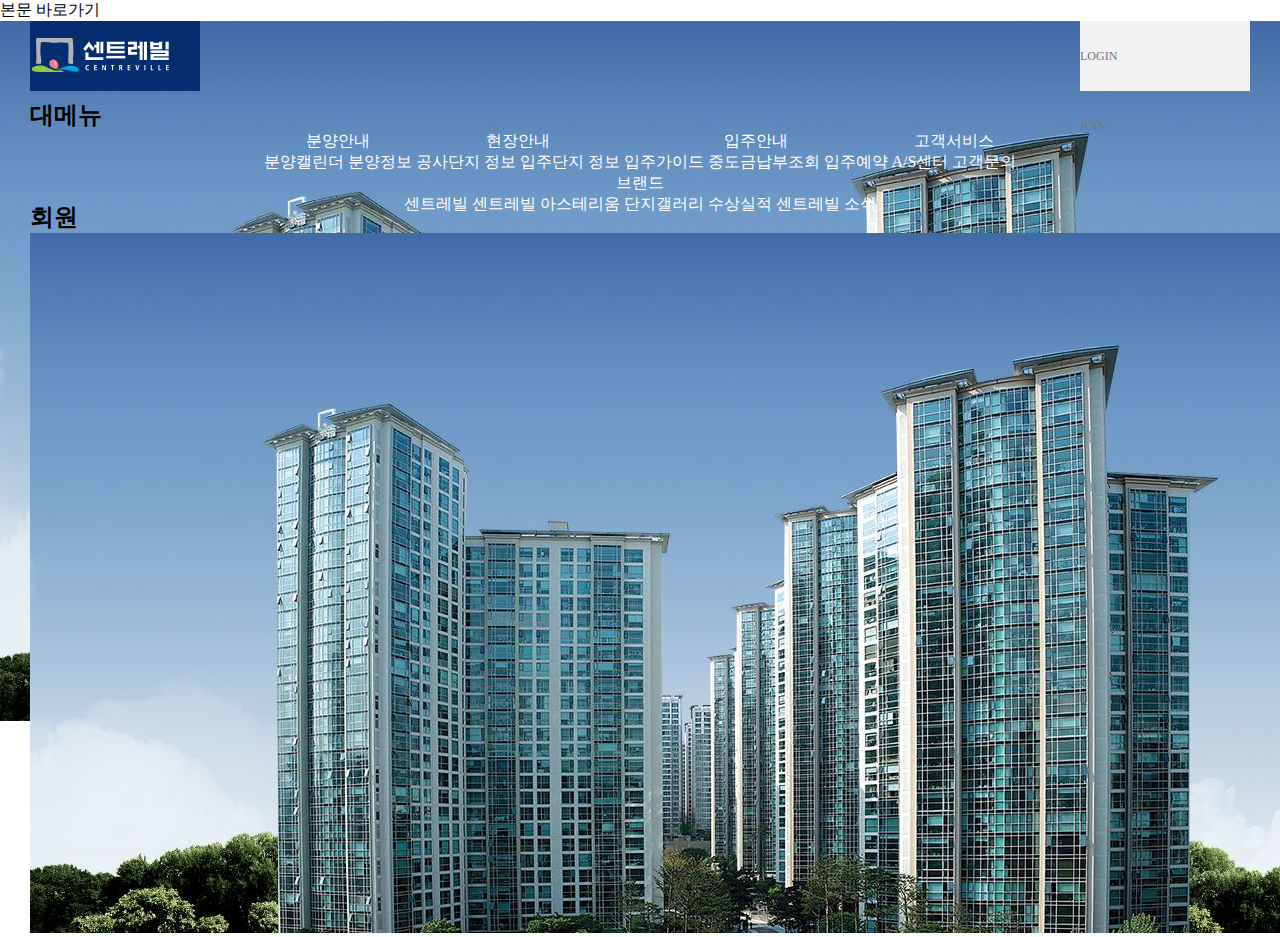
<file: index.html>
<!DOCTYPE html>
<html lang="ko">
  <head>
    <meta charset="UTF-8" />
    <meta name="viewport" content="width=device-width, initial-scale=1.0" />
    <title>동부센트레빌 클론</title>
    <link rel="stylesheet" href="style.css" />
  </head>
  <body>
    <a class="skip" href="#contents">본문 바로가기</a>
    <header>
      <h1>
        <a href="#"
          ><img class="logo" src="images/top_logo.png" alt="센트레빌"
        /></a>
      </h1>
      <h2 class="hide">대메뉴</h2>
      <div class="lnb">
        <nav>
          <ul>
            <li>
              <a href="#">분양안내</a>
              <ul>
                <li><a href="#">분양캘린더</a></li>
                <li><a href="#">분양정보</a></li>
              </ul>
            </li>
            <li>
              <a href="#">현장안내</a>
              <ul>
                <li><a href="#">공사단지 정보</a></li>
                <li><a href="#">입주단지 정보</a></li>
              </ul>
            </li>
            <li>
              <a href="#">입주안내</a>
              <ul>
                <li><a href="#">입주가이드</a></li>
                <li><a href="#">중도금납부조회</a></li>
                <li><a href="#">입주예약</a></li>
              </ul>
            </li>
            <li>
              <a href="#">고객서비스</a>
              <ul>
                <li><a href="#">A/S센터</a></li>
                <li><a href="#">고객문의</a></li>
              </ul>
            </li>
            <li>
              <a href="#">브랜드</a>
              <ul>
                <li><a href="#">센트레빌</a></li>
                <li><a href="#">센트레빌 아스테리움</a></li>
                <li><a href="#">단지갤러리</a></li>
                <li><a href="#">수상실적</a></li>
                <li><a href="#">센트레빌 소식</a></li>
              </ul>
            </li>
          </ul>
        </nav>
        <div></div>
      </div>

      <h2 class="hide">회원</h2>
      <ul class="login">
        <li><a href="#">LOGIN</a></li>
        <li><a href="#">JOIN</a></li>
      </ul>
      <div class="visual"><img src="images/visualimg_1_1920.jpg" alt="" /></div>
    </header>
    <main>
      <section class="info"></section>
    </main>
  </body>
</html>
</file>
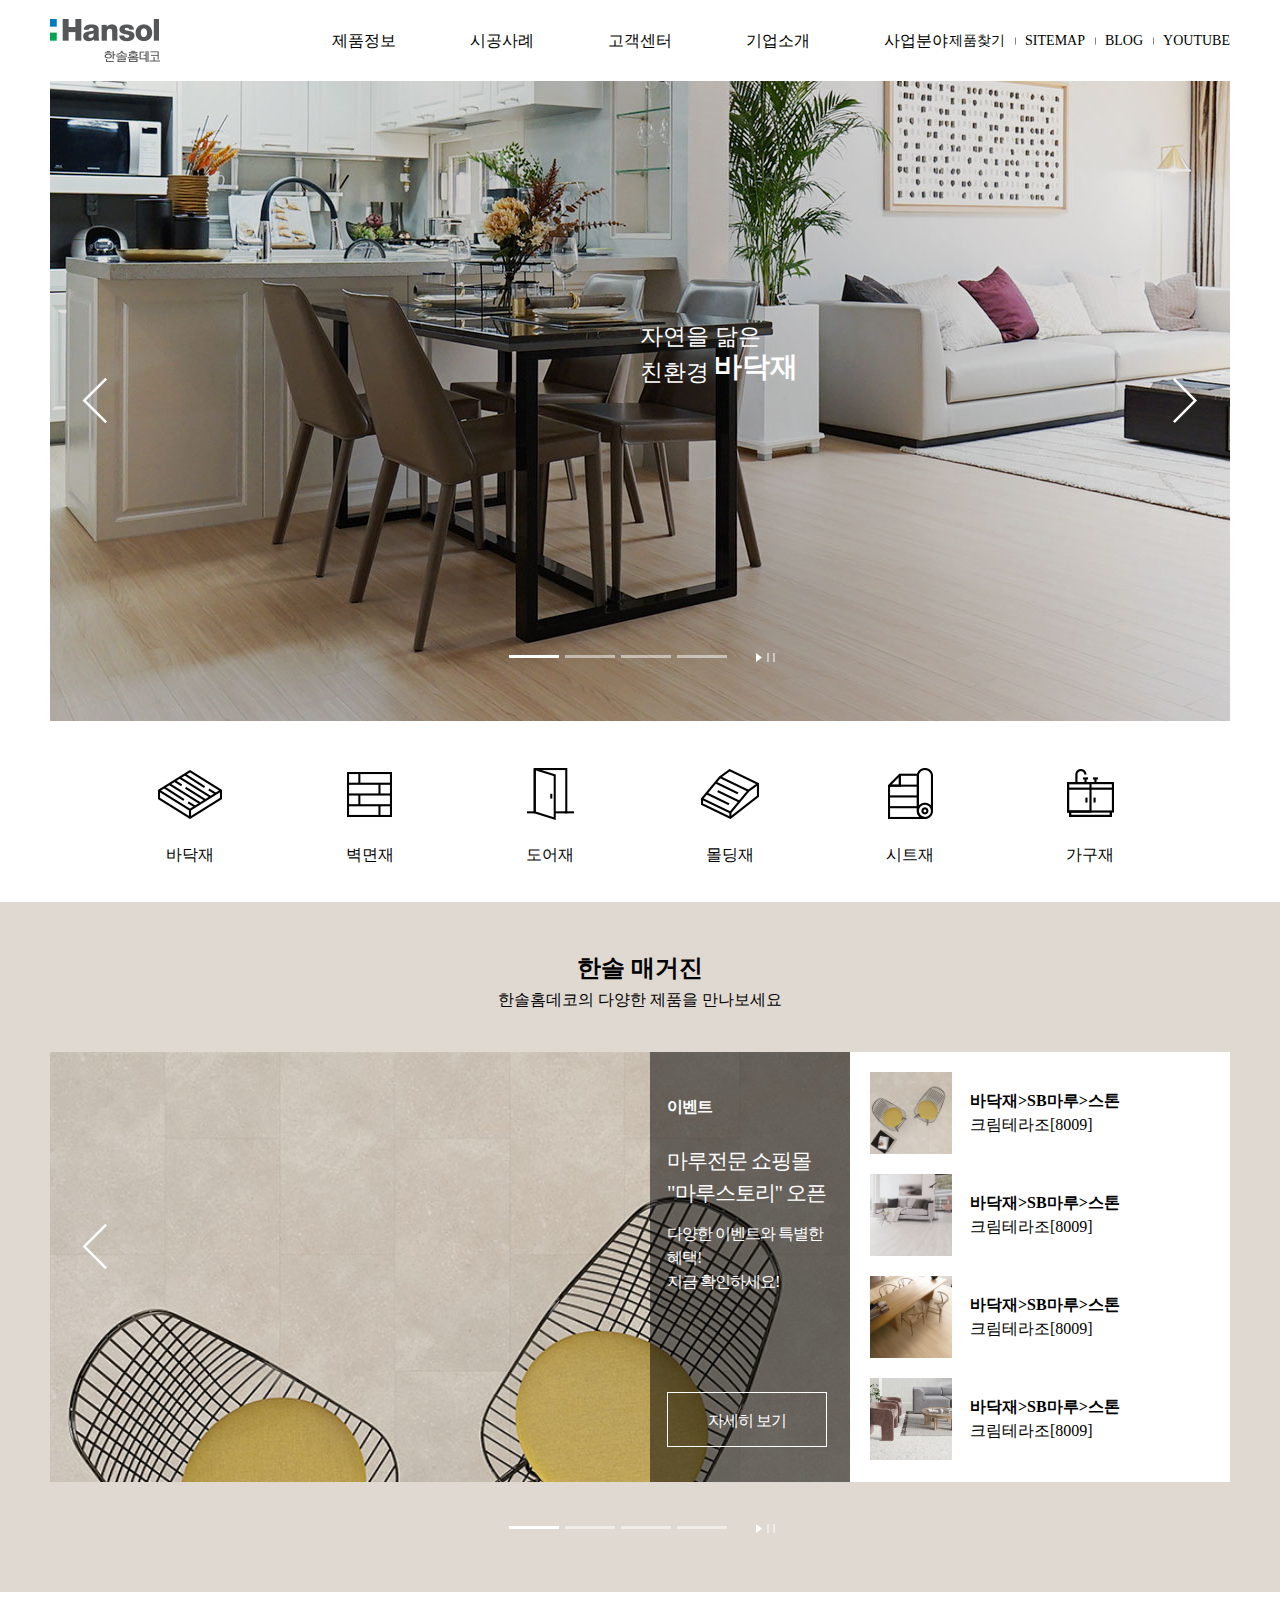
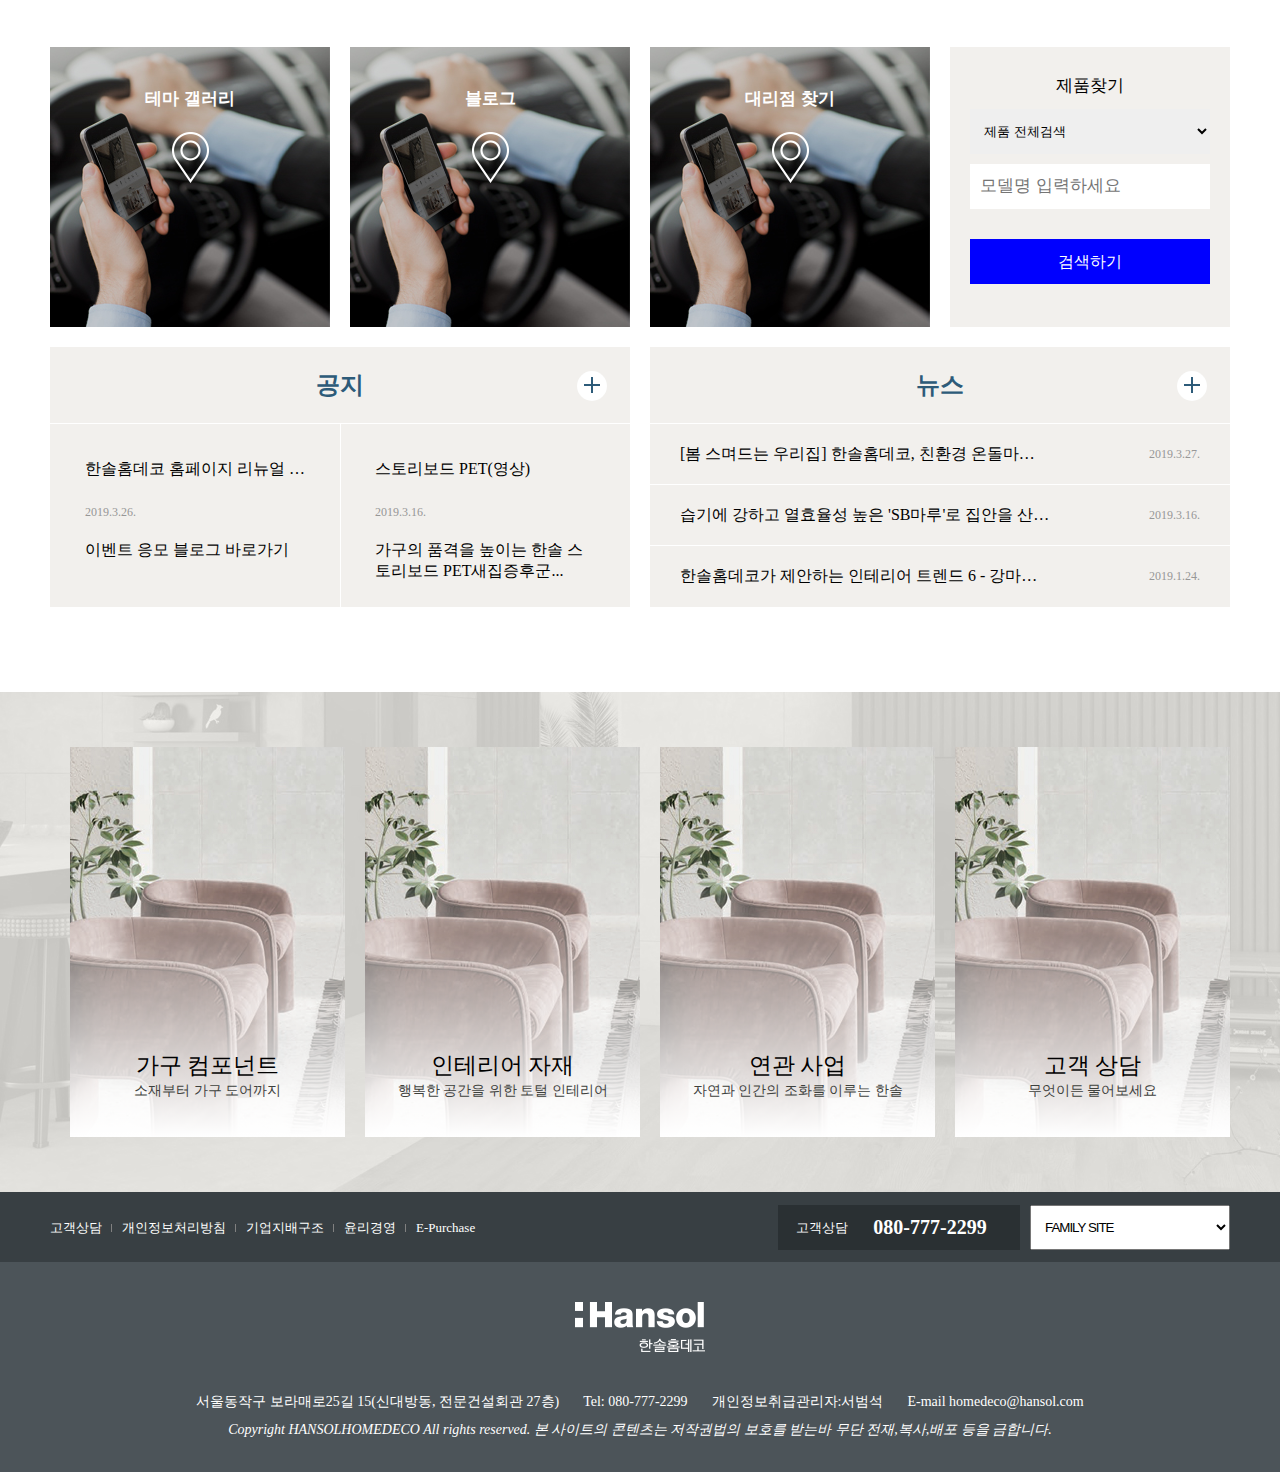
<file: hansol/index.html>
<!DOCTYPE html>
<html lang="ko">
  <head>
    <meta charset="UTF-8" />
    <meta name="viewport" content="width=device-width, initial-scale=1.0" />
    <title>한솔 홈데코 clone</title>
    <link rel="stylesheet" href="style.css" />
  </head>
  <body>
    <a href="#contents" class="skip">본문바로가기</a>
    <!-- header -->
    <header>
      <h1 class="logo"><a class="sp_com" href="#a">한솔홈데코</a></h1>
      <h2 class="hide">대메뉴</h2>
      <nav class="lnb">
        <ul>
          <li><a href="#a"><span>제품정보</span></a></li>
          <li><a href="#a"><span>시공사례</span></a></li>
          <li><a href="#a"><span>고객센터</span></a></li>
          <li><a href="#a"><span>기업소개</span></a></li>
          <li><a href="#a"><span>사업분야</span></a></li>
        </li>
      </nav>
      <h2 class="hide">관련사이트</h2>
      <nav class="spot">
        <ul>
          <li><a href="#a">제품찾기</a></li>
          <li><a href="#a">SITEMAP</a></li>
          <li><a href="#a">BLOG</a></li>
          <li><a href="#a">YOUTUBE</a></li>
        </ul>
      </nav>
    </header>
    <!-- visual -->
    <section class="visual slider">
      <h2 class="hide">광고영역</h2>
      <a href="#a" class="prev">이전</a>
      <a href="#a" class="next">다음</a>
      <div class="control">
        <div>
          <div>
            <a class="play on" href="#a">재생</a>
            <a class="pause" href="#a">일시정지</a>
          </div>
          <ul>
            <li class="on"><a href="#a">xxx신상</a></li>
            <li><a href="#a">설명텍스트1</a></li>
            <li><a href="#a">설명텍스트2</a></li>
            <li><a href="#a">설명텍스트3</a></li>
          </ul>
        </div>
      </div>
      <div class="con">
       <div class="slide">
        <div class="text">자연을 닮은<br>친환경<span>바닥재</span></div>
       </div>
      </div>
    </section>
    <!-- product -->
    <section class="product">
      <h2 class="hide">제품정보</h2>
        <ul>
          <li><a href="#a">바닥재</a></li>
          <li><a href="#a">벽면재</a></li>
          <li><a href="#a">도어재</a></li>
          <li><a href="#a">몰딩재</a></li>
          <li><a href="#a">시트재</a></li>
          <li><a href="#a">가구재</a></li>
        </ul>
    </section>
    <!-- magazine -->
    <section class="magazine slider">
      <h2 class="magazine_text">한솔 매거진<br><span>
      한솔홈데코의 다양한 제품을 만나보세요</span></h2>
      <a href="#a" class="prev">이전</a>
      <a href="#a" class="next">다음</a>
      <div class="control">
        <div>
          <div>
            <a class="play on" href="#a">재생</a>
            <a class="pause" href="#a">일시정지</a>
          </div>
          <ul>
            <li class="on"><a href="#a">xxx신상</a></li>
            <li><a href="#a">설명텍스트1</a></li>
            <li><a href="#a">설명텍스트2</a></li>
            <li><a href="#a">설명텍스트3</a></li>
          </ul>
        </div>
      </div>

      <div class="slide_box">
        <div>
          <div class="left">
            <a href="#a">
              <img src="images/thumb1.png" alt="">
              <div class="text">
                <h2>이벤트</h2>
                <p>마루전문 쇼핑몰 "마루스토리" 오픈</p>
                <p>다양한 이벤트와 특별한 혜택!<br>지금 확인하세요!</p>
                <p>자세히 보기</p>  
              </div>
            </a>
           </div>
          <ul class="right">
            <li>
              <a href="#a">
                <img src="images/thumb1.png" alt="">
                <div class="img_text">
                  <p>바닥재&gt;SB마루&gt;스톤
                  <span>크림테라조[8009]</span></p>
                </div>
              </a>
            </li>
            <li>
              <a href="#a">
                <img src="images/thumb2.png" alt="">
                <div class="img_text">
                  <p>바닥재&gt;SB마루&gt;스톤
                  <span>크림테라조[8009]</span></p>
                </div>
              </a>
            </li>
            <li>
              <a href="#a">
                <img src="images/thumb3.png" alt="">
                <div class="img_text">
                  <p>바닥재&gt;SB마루&gt;스톤
                  <span>크림테라조[8009]</span></p>
                </div>
              </a>
            </li>
            <li>
              <a href="#a">
                <img src="images/thumb4.png" alt="">
                <div class="img_text">
                  <p>바닥재&gt;SB마루&gt;스톤
                  <span>크림테라조[8009]</span></p>
                </div>
              </a>
            </li>
          </ul>
        </div>
      </div>
    </section>
    <!-- notice-->
    <section class="notice">
      <div>
        <div class="top">
          <ul>
            <li><a href="#a">테마 갤러리<span>갤러리를 둘러보세요</span></a></li>
            <li><a href="#a">블로그<span>최신 정보를 알아보세요</span></a></li>
            <li><a href="#a">대리점 찾기<span>가까운 대리점을 찾아보세요</span></a></li>
          </ul>
          <div>
            <p>제품찾기</p>
            <div>
              <select name="검색조건 선택" title="name이랑 뭐가 다르지">
              <option value="">제품 전체검색</option>
              </select>
            </div>
            <div>
              <input type="search" title="모델명 입력"
               placeholder="모델명 입력하세요">
            </div>
            <div><a href="#a">검색하기</a></div>
          </div>
        </div>
        <article>
          <div class="news_left">
            <h2>공지</h2>
            <ul>
              <li><a href="#"><span>한솔홈데코 홈페이지 리뉴얼 오픈 기념 공지사항</span><p>2019.3.26.</p><div>이벤트 응모 블로그 바로가기</div></a></li>
              <li><a href="#">스토리보드 PET(영상) <p>2019.3.16.</p><div>가구의 품격을 높이는 한솔 스토리보드 PET새집증후군...</div></a></li>
            </ul>
            <a href="#">더보기</a>
          </div>
          <div class="news_right">
            <h2>뉴스</h2>
            <ul>
              <li><a href="#"><span>[봄 스며드는 우리집] 한솔홈데코, 친환경 온돌마루 벽지 도어 '집안이 산뜻'</span><p>2019.3.27.</p></a></li>
              <li><a href="#"><span>습기에 강하고 열효율성 높은  'SB마루'로 집안을 산뜻하게!</span> <p>2019.3.16.</p></a></li>
              <li><a href="#"><span>한솔홈데코가 제안하는 인테리어 트렌드 6 - 강마루, 월, 중문 활용한 '소프트 빈티지'</span><p>2019.1.24.</p></a></li>
            </ul>
           <a href="#">더보기</a>
          </div>
        </article>
      </div>
    </section>
    <!-- banner -->
    <section class="banner">
      <h2 class="hide">주요서비스</h2>
      <ul>
        <li><a href="#">
          <p>가구 컴포넌트</p><span>소재부터 가구 도어까지</span>
        </a></li>
        <li><a href="#">
          <p>인테리어 자재</p><span>행복한 공간을 위한 토털 인테리어</span>
        </a></li>
        <li><a href="#">
          <p>연관 사업</p><span>자연과 인간의 조화를 이루는 한솔</span>
        </a></li>
        <li><a href="#">
          <p>고객 상담</p><span>무엇이든 물어보세요</span>
        </a></li>
      </ul>
    </section>
    <footer>
      <div class="footer_top">
        <div>
          <ul>
            <li><a href="#">고객상담</a></li>
            <li><a href="#">개인정보처리방침</a></li>
            <li><a href="#">기업지배구조</a></li>
            <li><a href="#">윤리경영</a></li>
            <li><a href="#">E-Purchase</a></li>
          </ul>
          <div>
            <div class="text">
              <p>고객상담</p><strong>080-777-2299</strong>
            </div>
            <select name="" id="">
              <option value="">FAMILY SITE</option>
            </select>
          </div>
        </div>
      </div>
      <div class="footer_bottom">
        <div>
          <p class="logo">한솔홈데코</p>
        </div>
        <ul>
          <li>서울동작구 보라매로25길 15(신대방동, 전문건설회관 27층)</li>
          <li>Tel: 080-777-2299</li>
          <li>개인정보취급관리자:서범석</li>
          <li>E-mail homedeco@hansol.com</li>
        </ul>
        <address>Copyright HANSOLHOMEDECO All rights reserved. 본 사이트의 콘텐츠는 저작권법의 보호를 받는바 무단 전재,복사,배포 등을 금합니다.</address>
      </div>
    </footer>
  </body>
</html>
</file>
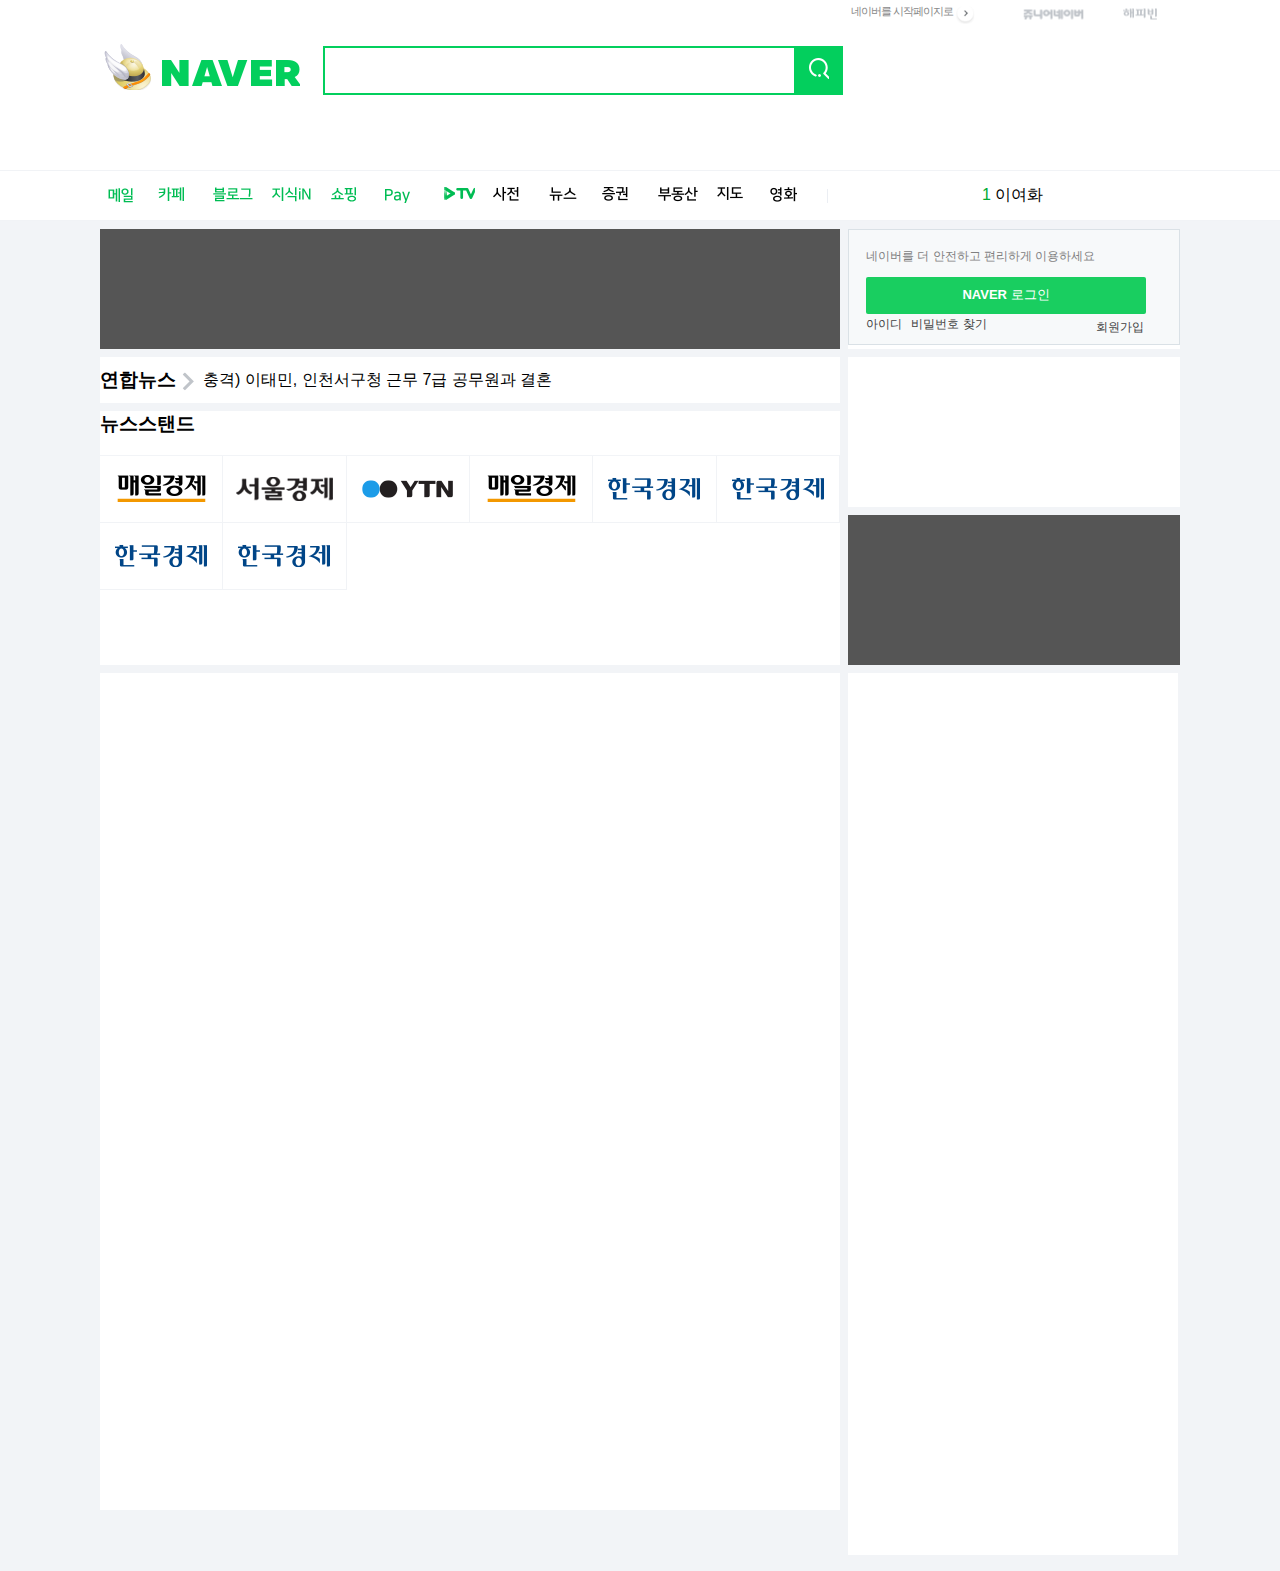
<file: naver/index.html>
<!DOCTYPE html>
<html lang="ko">

<head>
    <meta charset="UTF-8" />
    <meta name="viewport" content="width=device-width, initial-scale=1.0" />
    <title>네이버</title>
    <link rel="shortcut icon" type="image/x-icon" href="./favicon.ico" />
    <link rel="stylesheet" href="./naver.css">

</head>

<body>
    <header>
        <div class="center-align">
            <!-- 가운데 정렬용 div-->
            <div id="header-top">
                <span class="set_home_btn">네이버를 시작페이지로</span>
                <a id="jrnaver-a" href="" style="text-decoration: none;">
                    <span class="jrnaver"></span>
                    <span class='blind'>쥬니어네이버</span>
                </a>
                <a id="happybin-a" href="" style="text-decoration: none;">
                    <span class="happybin"></span>
                    <span class="blind">해피빈</span>
                </a>
            </div>
            <div id="header-search">
                <a href="https://www.naver.com" style="text-decoration:none;">
                    <h1>
                        <span>네이버</span>
                    </h1>
                </a>
                <h2 class="blind">검색창</h2>

                <form class="inline-block"
                    action="https://search.naver.com/search.naver?sm=top_hty&fbm=0&ie=utf8&query=">
                    <fieldset>
                        <legend class="blind">검색</legend>
                        <input type="text" style="vertical-align: top;" />
                        <span id=" search-keyboard"></span>
                        <span id="search-history"></span>
                        <button>
                            <!-- <button type='button'> -->
                            <!-- 버튼에 타입: 버튼 or 섭밋을 주면 폼 액션이 듣지 않음 -->
                            <span class="blind">검색</span>
                            <span id="search-image"></span>
                        </button>
                        <!-- <textarea cols="30" rows="10"></textarea>
                    <input type="radio" name='group'>
                    <input type="radio" name='group'>
                    <input type="checkbox" name='group'>
                    <input type="checkbox" name='group'> -->
                    </fieldset>
                </form>

            </div>
        </div>

    </header>

    <nav>
        <div class="center-align relative">
            <div id="search-ranking">
                <h2 class="blind">실시간 검색어</h2>
                <span id="rank-number">1</span>
                <span id="rank-title">이여화</span>

                <div id="search-popup">
                    <div id="search-popup-header">
                        <div id="search-popup-left" class="inline-block">
                            <span>급상승검색어</span>
                        </div>
                        <div id="search-popup-right" class="inline-block">
                            <span>전체연령</span>
                            <span>현재</span>
                        </div>
                    </div>
                    <div id="search-popup-ranking">
                        <div id="oneto-ten">
                            <span>1~10위</span>
                        </div>
                        <div id="elevento-twelve">
                            <span>11~20위</span>
                        </div>
                    </div>
                    <div id="search-popup-ranklist">
                        <ul>
                            <li>
                                <span class="rank-number">1</span>
                                <span class="rank-title">이여화</span>

                            </li>
                            <li>
                                <span class="rank-number">2</span>
                                <span class="rank-title">이태민</span>

                            </li>
                            <li>
                                <span class="rank-number">3</span>
                                <span class="rank-title">인천서구청</span>

                            </li>
                            <li>
                                <span class="rank-number">4</span>
                                <span class="rank-title">7급공무원</span>

                            </li>
                            <li>
                                <span class="rank-number">5</span>
                                <span class="rank-title">공무원시험방법</span>

                            </li>
                            <li>
                                <span class="rank-number">6</span>
                                <span class="rank-title">이태민 결혼</span>

                            </li>
                            <li>
                                <span class="rank-number">7</span>
                                <span class="rank-title">팬미팅</span>

                            </li>
                            <li>
                                <span class="rank-number">8</span>
                                <span class="rank-title">코코</span>

                            </li>
                            <li>
                                <span class="rank-number">9</span>
                                <span class="rank-title">가을이</span>

                            </li>
                            <li>
                                <span class="rank-number">10</span>
                                <span class="rank-title">안녕</span>

                            </li>
                        </ul>
                    </div>
                    <div id="search-popup-footer">
                        <div id="search-popup-date">2020.9.13. 16:46 기준</div>
                    </div>
                </div>


            </div>
            <ul id="nav-menu">
                <li><a href=""><span></span><span class='blind'>메일</span></a></li>
                <li><a href=""><span></span><span class='blind'>카페</span></a></li>
                <li><a href=""><span></span><span class='blind'>블로그</span></a></li>
                <li><a href=""><span></span><span class='blind'>지식인</span></a></li>
                <li><a href=""><span></span><span class='blind'>쇼핑</span></a></li>
                <li><a href=""><span></span><span class='blind'>네이버페이</span></a></li>
                <li><a href=""><span></span><span class='blind'>네이버TV</span></a></li>

                <li><a href=""><span></span><span class='blind'>사전</span></a></li>
                <li><a href=""><span></span><span class='blind'>뉴스</span></a></li>
                <li><a href=""><span></span><span class='blind'>증권</span></a></li>
                <li><a href=""><span></span><span class='blind'>부동산</span></a></li>
                <li><a href=""><span></span><span class='blind'>지도</span></a></li>
                <li><a href=""><span></span><span class='blind'>영화</span></a></li>
            </ul>
            <div class="nav-divider"></div>

        </div>
    </nav>


    <main>
        <div id="main-centered" class="center-align">
            <div id="main-first-block">
                <div id="main-ad"></div>
                <div id="main-login">
                    <h3 class="blind">로그인</h3>
                    <div class="login-wrapper">
                        <span>네이버를 더 안전하고 편리하게 이용하세요</span>
                        <a href="https://nid.naver.com/nidlogin.login?mode=form&url=https%3A%2F%2Fwww.naver.com">
                            <span><b>NAVER</b> 로그인</span></a>
                        <div id="login-footer">
                            <a href="https://nid.naver.com/user2/help/idInquiry.nhn?menu=idinquiry">아이디</a>
                            <a href="https://nid.naver.com/nidreminder.form">비밀번호 찾기</a>
                            <a href="https://nid.naver.com/nidregister.form?url=https%3A%2F%2Fwww.naver.com"
                                class="link-join">회원가입</a>
                        </div>
                    </div>

                </div>
            </div>

            <div id="main-second-block">
                <div class="float-left" id="ytn-newsstand">
                    <div id="main-ytn">
                        <h3>연합뉴스</h3>
                        <span id="ytn-arrow"></span>
                        <ol>
                            <li> 충격) 이태민, 인천서구청 근무 7급 공무원과 결혼</li>
                        </ol>
                    </div>
                    <div id="main-newsstand">
                        <h3>뉴스스탠드</h3>
                        <ul>
                            <li><img src="./매일경제.png" alt="매일경제" /></li>
                            <li><img src="./서울경제.png" alt="매일경제" /></li>
                            <li><img src="./ytn.png" alt="매일경제" /></li>
                            <li><img src="./매일경제.png" alt="매일경제" /></li>
                            <li><img src="./한국경제.png" alt="한국경제" /></li>
                            <li><img src="./한국경제.png" alt="한국경제" /></li>
                            <li><img src="./한국경제.png" alt="한국경제" /></li>
                            <li><img src="./한국경제.png" alt="한국경제" /></li>
                        </ul>
                    </div>
                </div>

                <div class="float-left">
                    <div id="main-weather"></div>
                    <div id="main-second-ad"></div>
                </div>
            </div>

            <div id="main-third-block" class="margin-rightbottom">
                <div id="main-category" class="center-align">
                    <h3 class="blind">주제별보기</h3>

                </div>
                <div id="main-shopping">
                    <iframe src="https://castbox.shopping.naver.com/shopbox/main.nhn?" frameborder="0" scrolling="no" />
                </div>
            </div>

            <div id="main-fourth-block" class="margin-rightbottom">
                <div id="main-event">
                    <h3>이벤트</h3>
                </div>
                <div id="main-third-ad"></div>
            </div>
        </div>

    </main>

    <footer>
        <div>공지사항</div>
        <div>Creators</div>
        <div>회사소개</div>
    </footer>

</body>

</html>
</file>
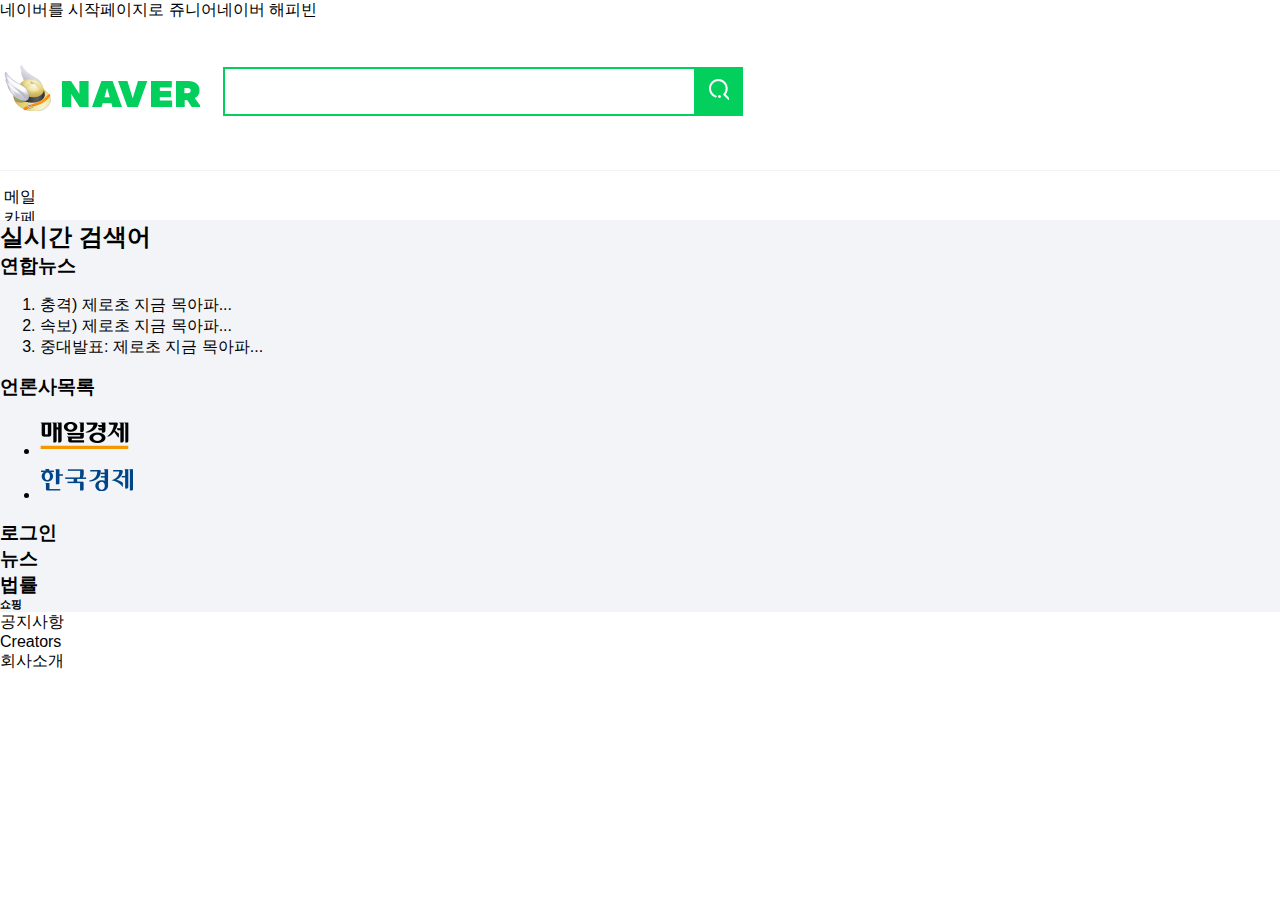
<file: naver.html>
<!DOCTYPE html>
<html lang="ko">

<head>
    <meta charset="UTF-8" />
    <meta name="viewport" content="width=device-width, initial-scale=1.0" />
    <title>네이버</title>
    <link rel="shortcut icon" type="image/x-icon" href="./favicon.ico" />
    <link rel="stylesheet" href="./naver.css">

</head>

<body>
    <header>
        <div id="header-center">
            <!-- 가운데 정렬용 div-->
            <div>
                <span>네이버를 시작페이지로</span>
                <span>쥬니어네이버</span>
                <span>해피빈</span>
            </div>
            <div id="header-search">
                <a href="https://www.naver.com" style="text-decoration:none;">
                    <h1>
                        <span>네이버</span>
                    </h1>
                </a>
                <h2 class="blind">검색창</h2>
                <fieldset>
                    <legend class="blind">검색</legend>
                    <input type="text" />
                    <button>
                        <span class="blind">검색</span>
                        <span id="search-image"></span>
                    </button>
                    <!-- <textarea cols="30" rows="10"></textarea>
                <input type="radio" name='group'>
                <input type="radio" name='group'>
                <input type="checkbox" name='group'>
                <input type="checkbox" name='group'> -->
                </fieldset>
            </div>
        </div>

    </header>

    <nav>
        <ul>
            <li>메일</li>
            <li>카페</li>
            <li>블로그</li>
            <li>지식인</li>
            <li>쇼핑</li>
            <li>Pay</li>
            <li>TV</li>
        </ul>
    </nav>

    <main>
        <h2>실시간 검색어</h2>
        <h3>연합뉴스</h3>
        <ol>
            <li>충격) 제로초 지금 목아파...</li>
            <li>속보) 제로초 지금 목아파...</li>
            <li>중대발표: 제로초 지금 목아파...</li>
        </ol>
        <h3>언론사목록</h3>
        <ul>
            <li><img src="./매일경제.png" alt="매일경제" /></li>
            <li><img src="./한국경제.png" alt="한국경제" /></li>
        </ul>
        <h3>로그인</h3>
        <h3>뉴스</h3>
        <h3>법률</h3>
        <h6>쇼핑</h6>
    </main>

    <footer>
        <div>공지사항</div>
        <div>Creators</div>
        <div>회사소개</div>
    </footer>

</body>

</html>
</file>
<file: style.css>
* {
  padding: 0;
  margin: 0;
}
a {
  text-decoration: none;
  color: black;
}
ul {
  list-style: none;
}
header {
  height: 700px;
  background: url("images/visualimg_1_1920.jpg") no-repeat;
  padding: 0 30px;
  position: relative;
}
header > div {
  height: 70px;
}
header .left {
  background-color: #042e6f;
  width: 30px;
  height: 100%;
  position: absolute;
  left: 0;
  top: 0;
  height: 700px;
}
header .left-btm {
  background-color: #042e6f;
  height: 30px;
  position: absolute;
  bottom: 0;
  width: 50%;
}
header .right {
  position: absolute;
  right: 0;
  top: 0;
  background-color: #f2f2f2;
  width: 30px;
  height: 100%;
}
header .right-btm {
  position: absolute;
  bottom: 0;
  right: 0;
  width: 50%;
  height: 30px;
  background-color: #f2f2f2;
}
header .logo {
  display: inline-block;
}
header .logo a {
  width: 170px;
  height: 70px;
  color: transparent;
  background: url("images/top_logo.png") no-repeat;
  display: block;
}
header .lnb {
  text-align: center;
}
header .lnb ul {
  /* display: inline-block; */
}
header .lnb li {
  display: inline-block;
}
header .lnb li a {
  display: block;
  color: white;
}
header .login {
  position: absolute;
  right: 30px;
  top: 0;
  height: 70px;
  width: 170px;
  background-color: #f2f2f2;
}
header .login .login-btn {
  float: left;
  padding-left: 20px;
  padding-right: 2px;
}
header .login a {
  display: inline-block;
  width: 65px;
  line-height: 70px;
  font-size: 12px;
  color: #6f767f;
}
header .login i {
  padding-right: 8px;
}
</file>
<file: hansol/style.css>
* {
  margin: 0;
  padding: 0;
  box-sizing: border-box;
}
ul {
  list-style-type: none;
}
a {
  text-decoration: none;
  color: black;
}
body {
  min-width: 1280px;
}
.hide {
  position: absolute;
  left: -5000px;
}
.skip {
  display: block;
  position: absolute;
  width: 100%;
  height: 50px;
  top: -50px;
  background-color: black;
  color: white;
  text-align: center;
  font-size: 15px;
  line-height: 50px;
  transition: all 0.5s;
}
.skip:focus {
  top: 0;
}
header {
  height: 81px;
  text-align: center;
  position: relative;
}
header .logo {
  padding: 14px 0 0;
  position: absolute;
  top: 0;
  left: 50px;
}
header .sp_com {
  display: block;
  color: transparent;
  width: 110px;
  height: 48px;
  background: url("images/sp_com.png") -300px 0;
}
.hide {
  position: absolute;
  left: -5000px;
}
header .lnb {
  height: 81px;
}
header .lnb ul li {
  display: inline-block;
}
header .lnb ul li a {
  padding: 0 35px;
  line-height: 81px;
  font-size: 16px;
  display: block;
}
header .lnb ul li a:hover {
  color: #2f5d7b;
  font-weight: bold;
}
header .lnb ul li a span {
  position: relative;
}
header .lnb ul li a:hover span:after {
  content: "";
  display: block;
  height: 1px;
  background-color: #2f5d7b;
  position: absolute;
  width: 100%;
  bottom: -10px;
}
header .spot {
  position: absolute;
  top: 0;
  right: 50px;
  height: 81px;
}
header .spot ul li {
  float: left;
}
header .spot ul li:after {
  content: "";
  width: 1px;
  height: 7px;
  background-color: grey;
  display: block;
  position: absolute;
  top: 50%;
  transform: translateY(-50%);
}
header .spot ul li:first-child::after {
  display: none;
}
header .spot ul li a {
  display: block;
  padding: 0 10px;
  font-size: 14px;
  line-height: 81px;
}
header .spot ul li:last-child a {
  padding-right: 0;
}

/* visual section */
.visual {
  padding: 0 50px;
  position: relative;
}

.visual .con div {
  height: 640px;
}

/* text */
.visual .con .slide {
  background: url("images/bg_main02.jpg") no-repeat center;
}
.visual .slide .text {
  color: white;
  font-size: 23px;
  position: absolute;
  left: 50%;
  top: 240px;
  height: 300px;
}
.visual .slide .text span {
  font-weight: bold;
  margin-left: 5px;
  font-size: 28px;
  position: relative;
  bottom: 4px;
}
/* product */
.product {
  height: 181px;
  text-align: center;
  padding: 41px 0;
}

.product ul li {
  display: inline-block;
  padding: 0 53px;
}
.product li a:hover {
  color: #2d5b79;
  font-weight: bold;
}
.product li a::before {
  content: "";
  display: block;
  width: 70px;
  height: 64px;
  background: url("images/sp_com.png") no-repeat;
  margin-bottom: 19px;
}
.product li:nth-child(1) a::before {
  background-position: 0 -112px;
}
.product li:nth-child(2) a::before {
  background-position: -72px -112px;
}
.product li:nth-child(3) a::before {
  background-position: -144px -112px;
}
.product li:nth-child(4) a::before {
  background-position: -216px -112px;
}
.product li:nth-child(5) a::before {
  background-position: -288px -112px;
}
.product li:nth-child(6) a::before {
  background-position: -360px -112px;
}
.product li:nth-child(1) a:hover::before {
  background-position: 0 -178px;
}
.product li:nth-child(2) a:hover::before {
  background-position: -72px -178px;
}
.product li:nth-child(3) a:hover::before {
  background-position: -144px -178px;
}
.product li:nth-child(4) a:hover::before {
  background-position: -216px -178px;
}
.product li:nth-child(5) a:hover::before {
  background-position: -288px -178px;
}
.product li:nth-child(6) a:hover::before {
  background-position: -360px -178px;
}

/* magazine */
.magazine {
  height: 690px;
  background-color: #dfd9d1;
  text-align: center;
  position: relative;
}
/* padding: 150px 0 90px; */
.magazine_text {
  height: 150px;
  padding: 50px 0 42px;
}
.magazine_text h2 {
  height: 150px;
  font-size: 29px;
}
.magazine_text span {
  font-size: 16px;
  font-weight: normal;
}

/* slider */

.slider .prev,
.next {
  position: absolute;
  top: 50%;
  transform: translateY(-50%);
  background: url("images/sp_com.png") no-repeat;
  color: transparent;
  display: block;
  width: 30px;
  height: 48px;
  z-index: 10;
}
.slider .prev {
  background-position: -126px -60px;
  left: 80px;
}
.slider .next {
  background-position: -156px -60px;
  right: 80px;
}

.magazine.slider .next {
  left: 50%;
  margin-left: 640px;
}
.magazine.slider .prev {
  margin-right: 640px;
  right: 50%;
}
.slider .control {
  position: absolute;
  text-align: center;
  width: 100%;
  bottom: 55px;
  left: 0; /* left 까먹지말기 */
  /* position:absolute 일 때 width 사라지므로 유의 */
}
.slider .control > div {
  position: relative;
  padding-right: 45px;
  display: inline-block;
}

.slider .control ul {
  font-size: 0;
  display: inline-block;
  /* 불필요한 여백 생기므로 font-size를 0으로 해줘야 함 */
  position: relative;
  bottom: 7px;
}
.slider .control ul li {
  display: inline-block;
  margin: 0 3px;
}
.slider .control ul li a {
  display: block;
  width: 50px;
  height: 3px;
  background-color: rgba(255, 255, 255, 0.5);
  color: transparent;
}
.slider .control ul .on {
  background-color: white;
}
/* 재생, 일시정지 */

.slider .control > div > div {
  right: 0;
  position: absolute;
}
.slider .control > div > div > a {
  display: inline-block;
  width: 8px;
  height: 9px;
  overflow: hidden;
  color: transparent;
  background: url("images/sp_com.png") no-repeat;
  opacity: 0.5;
}
.slider .control a.play {
  background-position: -108px -72px;
}
.slider .control a.on {
  opacity: 1;
}
.slider .control a.pause {
  background-position: -108px -60px;
}

/* slide_box*/
.slide_box > div {
  width: 1180px;
  height: 430px;
  display: inline-block;
  position: relative;
}
.slide_box .left {
  height: 430px;
  width: 800px;
  position: relative;
  float: left;
  overflow: hidden;
}
.slide_box .left img {
  width: 800px;
}
.slide_box .left a .text {
  position: absolute;
  top: 0;
  right: 0;
  background-color: rgba(0, 0, 0, 0.5);
  width: 200px;
  height: 100%;
  padding: 47px 17px;
  text-align: start;
  color: white;
  font-size: 16px;
  line-height: 100%;
  letter-spacing: -1px;
}
.slide_box .left a .text h2 {
  font-size: 16px;
  margin-bottom: 30px;
}
.slide_box .left a .text p:nth-child(2) {
  line-height: 32px;
  font-size: 21px;
  margin-bottom: 13px;
}
.slide_box .left a .text p:nth-child(3) {
  line-height: 24px;
}
.slide_box .left a .text p:last-child {
  position: absolute;
  bottom: 35px;
  display: block;
  width: 160px;
  height: 55px;
  border: 1px solid white;
  text-align: center;
  line-height: 55px;
}
/* .slide_box right */
.slide_box .right {
  position: absolute;
  right: 0;
  width: 380px;
  height: 430px;
  background-color: white;
  padding: 20px;
  /* float: right; */
}
.slide_box .right a {
  display: block;
  padding-left: 100px;
  position: relative;
  height: 100%;
}
.slide_box .right ul {
}
.slide_box .right li {
  margin-bottom: 20px;
  width: 100%;
  height: 82px;
}
.slide_box .right img {
  position: absolute;
  left: 0;
  width: 82px;
  height: 82px;
}
.slide_box .right p {
  text-align: start;
  font-weight: bold;
  line-height: 24px;
}
.slide_box .right span {
  display: block;
  font-weight: normal;
}
.slide_box .img_text {
  display: flex;
  align-items: center;
  height: 100%;
}
/* notice */
.notice {
}
.notice > div {
  width: 1180px;
  margin: 0 auto;
  padding: 55px 0;
}
.notice .top {
  overflow: hidden;
}
.notice .top ul {
  float: left;
  /* 왜한지 모르겠음  */
}
.notice .top ul li {
  background: url("images/bg_key_link03.jpg") no-repeat;
  float: left;
  padding-right: 20px;
}
.notice .top li a {
  display: block;
  width: 280px;
  height: 280px;
  padding-top: 40px;
  text-align: center;
  color: white;
  font-size: 17px;
  font-weight: bold;
}
.notice .top li a:hover {
  background-color: rgba(21, 18, 95, 0.5);
  transition: all 0.5s;
}
.notice .top li a span {
  position: relative;
  top: 10px;
  opacity: 0;
  display: block;
  font-weight: normal;
  padding-top: 10px;
  transition: all 0.5s;
}
.notice .top li a:hover span {
  opacity: 1;
  top: 0;
}
.notice .top > div {
  float: left;
  width: 280px;
  height: 280px;
  padding: 30px 20px 0;
  background-color: #f2f0ed;
}
.notice .top p {
  text-align: center;
  line-height: 100%;
  font-size: 17px;
  margin-bottom: 15px;
}
.notice .top select {
  width: 100%;
  height: 45px;
  border: none;
  margin-bottom: 10px;
  text-indent: 10px;
}
.notice .top input {
  width: 100%;
  height: 45px;
  border: none;
  text-indent: 10px;
  margin-bottom: 30px;
}
.notice .top input::-webkit-input-placeholder {
  font-size: 17px;
}
.notice .top div div a {
  display: block;
  width: 100%;
  height: 45px;
  text-align: center;
  line-height: 45px;
  background: blue;
  color: white;
}
/* article */
article {
  padding: 20px 0 0;
  height: 100%;
  overflow: hidden;
}
article .news_left,
article .news_right {
  background-color: #f2f0ed;
  float: left;
  width: 580px;
  position: relative;
  margin-bottom: 30px;

  height: 260px;
}
article .news_left h2,
article .news_right h2 {
  font-size: 24px;
  color: #2d5b79;
  text-align: center;
  height: 77px;
  line-height: 77px;
  border-bottom: 1px solid white;
}
article .news_left {
  margin-right: 20px;
}
article .news_left > a,
article .news_right > a {
  position: absolute;
  /* display: block; */
  /* inline 요소에 absolute 속성 들어가면 자동으로 block 으로 됨 */
  top: 24px;
  right: 23px;
  width: 30px;
  height: 30px;
  background: url("images/sp_com.png") no-repeat -196px -61px;
  text-indent: -99999px;
  border-radius: 50%;
  background-color: white;
}
article .news_left ul {
  overflow: hidden;
}
article .news_left ul li {
  float: left;
  padding: 35px;
  width: 50%;
  height: 100%;
  position: relative;
}
article .news_left ul li:last-child::before {
  content: "";
  display: block;
  background-color: #fff;
  width: 1px;
  height: 100%;
  left: 0;
  top: 0;
  z-index: 999;
  position: absolute;
}
article div.news_left ul a span {
  display: block;
  white-space: nowrap;
  overflow: hidden;
  text-overflow: ellipsis;
}
article div.news_right ul a span {
  display: block;
  width: 400px;
  white-space: nowrap;
  text-overflow: ellipsis;
  overflow: hidden;
}
article div ul a p {
  font-size: 12px;
  color: #979797;
}
article div.news_left ul a p {
  padding: 25px 0 20px;
}

article .news_right {
  float: right;
}
article .news_right li {
  border-bottom: 1px solid white;
}
article .news_right li:last-child {
  border-bottom: none;
}
article .news_right li a {
  display: block;
  text-indent: 30px;
  height: 60px;
  line-height: 60px;
}
article .news_right li span {
  float: left;
}
article .news_right li p {
  position: absolute;
  right: 30px;
}
/* banner */
.banner {
  background: url("images/bg_main_business.jpg") no-repeat center top;
  height: 500px;
  padding: 55px 0;
}
.banner ul {
  width: 1180px;
  margin: 0 auto;
  display: flex;
  justify-content: space-between;
}
.banner ul li {
  flex: 1;
  /* 1/n 으로 화면 나눠가짐 */
  padding: 0 0 0 20px;
}
.banner ul li a {
  display: block;
  text-align: center;
  height: 390px;
  background: linear-gradient(
      to bottom,
      rgba(255, 255, 255, 0) 20%,
      rgba(255, 255, 255, 1)
    ),
    url("images/thumb4.png");
  /* 배경이미지에 투명도 주기 , 순서 중요 이미지가 뒤에. */
  padding-top: 303px;
}
.banner ul li a p {
  font-size: 23px;
}
.banner ul li a span {
  font-size: 14px;
  color: #3e413d;
}
/* footer */
footer {
  height: 280px;
  color: white;
}
.footer_top > div {
  width: 1180px;
  margin: 0 auto;
}
.footer_top {
  background-color: #383f43;
  height: 70px;
  padding: 13px 0;
}
.footer_top ul {
  overflow: hidden;
  float: left;
}
.footer_top li {
  float: left;
}
.footer_top li::after {
  content: "";
  display: inline-block;
  background-color: grey;
  width: 1px;
  height: 8px;
  z-index: 999;
  position: relative;
  right: 10px;
}
.footer_top li:last-child::after {
  display: none;
}
.footer_top li a {
  color: white;
  line-height: 45px;
  font-size: 13px;
  padding-right: 19px;
}
/* footer 고객상담 */
.footer_top > div > div {
  float: right;
}
.footer_top > div > div .text {
  float: left;
  height: 45px;
  width: 242px;
  line-height: 45px;
  background-color: #2a3033;
  padding: 0 10px;
  text-align: center;
  font-size: 13px;
}
.footer_top > div > div p {
  float: left;
  position: relative;
  left: 8px;
}
.footer_top > div > div strong {
  font-size: 20px;
  margin-left: 10px;
}
.footer_top > div > div select {
  width: 200px;
  height: 45px;
  text-indent: 10px;
  letter-spacing: -1px;
  margin-left: 10px;
}
/* footer bottom */
.footer_bottom {
  background-color: #4c5459;
  height: 210px;
  text-align: center;
}
.footer_bottom > div {
  text-align: center;
}
.footer_bottom p {
  background: url("images/sp_com.png") no-repeat -150px 0;
  width: 130px;
  height: 50px;
  color: transparent;
  display: inline-block;
  margin: 40px 0;
}
.footer_bottom ul {
  text-align: center;
  position: relative;
}
.footer_bottom ul li {
  padding: 0 10px;
  margin-bottom: 10px;
  display: inline-block;
  text-align: center;
  font-size: 14px;
}
.footer_bottom address {
  display: block;
  font-size: 14px;
}
</file>
<file: naver/naver.css>
* {
    box-sizing: border-box;

}

html,
body {
    margin: 0;
    padding: 0;
    font-family: "Malgun Gothic", "맑은 고딕", helvetica, "Apple SD Gothic Neo", sans-serif;
}

h1,
h2,
h3,
h4,
h5,
h6 {
    margin: 0;
}

.inline-block {
    display: inline-block;
}

.float-left {
    float: left;
}

.blind {
    position: absolute;
    clip: rect(0 0 0 0);
    width: 1px;
    height: 1px;
    margin: -1px;
    overflow: hidden;
}

main {
    background-color: #f2f4f7;
    display: inline-block;
    /* padding: 8px 10px 0; */
    width: 100%;
}

.center-align {
    margin: 0 auto;
    width: 1080px;
}

header {
    height: 170px;
    margin: 0 auto;
}

#header-top {
    float: right;
    overflow: hidden;
    /* clear: both;  여기에 지정하면 안먹고 다른 형제태그에 지정해야함*/
    height: 30px;
}

#header-top .set_home_btn {
    color: #888;
    letter-spacing: -1px;
    font-size: 11px;
    line-height: 22px;
    display: inline-block;
}

#header-top .set_home_btn::after {
    display: inline-block;
    width: 46px;
    height: 44px;
    background-position: -766px -430px;
    background-repeat: no-repeat;
    background-image: url(./sp_logo.png);
    vertical-align: top;
    margin: 3px;
    content: '';
    transform: scale(.4);
    position: relative;
    top: -10px;
    left: -14px;

}

#jrnaver-a {
    display: inline-block;
    width: 88px;
    height: 22px;
}

header .center-align #header-top .jrnaver {
    display: inline-block;
    width: 123px;
    height: 22px;
    background-position: -667px -534px;
    background-repeat: no-repeat;
    background-image: url(./sp_logo.png);
    vertical-align: top;
    margin: 3px;
    transform: scale(.5);
    right: 20px;
    position: relative;
}

header .center-align #header-top .happybin {
    display: inline-block;
    width: 72px;
    height: 22px;
    background-position: -514px -616px;
    background-repeat: no-repeat;
    background-image: url(./sp_logo.png);
    vertical-align: top;
    margin: 3px;
    transform: scale(.5);
}

#header-search {
    clear: both;
    display: inline-block;
    padding-top: 45px;
}

#header-search h1 {
    width: 199px;
    height: 50px;
    background-position: -1px 0px;
    display: inline-block;
    background-image: url(./sp_search.png);
    text-indent: 100%;
    overflow: hidden;
    background-repeat: no-repeat;
    /* background: url(./sp_logo.png) -127px -348px no-repeat; */
    vertical-align: middle;
    position: relative;
    top: -5px;
    right: -6px;
    left: 1px;
}

/* 아래는 자손태그 선택자, 위랑 같은 h1을 잡는다 */
/* #header-center h1 {
} */

#header-search fieldset {
    width: 520px;
    height: 49px;
    display: inline-block;
    margin-left: 20px;
    padding: 12px 0 12px 10px;
    border: 2px solid #03cf5d;
    vertical-align: middle;
    position: relative;
}

#header-search fieldset input {
    border: none;
    padding: 0;
    outline: none;
    /* vertical-align: top; */
    width: 384px;
    height: 23px;
}

#header-search fieldset button {
    width: 49px;
    height: 49px;
    border: none;
    padding: 0;
    background: #03cf5d;
    position: absolute;
    right: -2px;
    top: -2px;
}

#search-keyboard {
    transform: scale(.5);
    background-image: url(https://s.pstatic.net/static/www/img/uit/2020/sp_main_b46ce0.png);
    background-repeat: no-repeat;
    background-position: -838px -494px;
    width: 44px;
    height: 30px;
    display: inline-block;
    vertical-align: top;
    margin: 0 6px;
}


#search-history {
    background-image: url(https://s.pstatic.net/static/www/img/uit/2020/sp_main_b46ce0.png);
    background-repeat: no-repeat;
    background-position: -805px -516px;
    width: 22px;
    height: 9px;
    display: inline-block;
    vertical-align: top;
    position: absolute;
    right: 46px;
    top: 22px;
    transform: scale(.5);
    margin: 0 6px;

}

#search-image {
    background: url(./sp_search.png);
    background-position: -3px -60px;
    background-repeat: no-repeat;
    width: 21px;
    height: 21px;
    display: inline-block;
    /* position: absolute; */
    right: 0;
    top: 0;
}

nav {
    height: 51px;
    border-top: 1px solid #f1f3f6;
    border-bottom: 1px solid #f1f3f6;
}

nav div.relative {
    position: relative;
}

nav ul {
    margin: 0;
    padding: 16px 0 0 4px;
    list-style: none;
    display: inline-block;
}

#nav-menu li {
    display: inline-block;
    /* float: left; */
}

#nav-menu li span:first-child {
    height: 16px;
    display: inline-block;
    /* 스팬이니까 인라인블록으로 바꿔야 보임 */
    margin-left: 14px;
}

#nav-menu li:first-child span:first-child {
    background: url(./sp_nav.png) 4px -284px no-repeat;
    width: 36px;
    margin-left: 0;
}

#nav-menu li:nth-child(2) span:first-child {
    background: url(./sp_nav.png) -279px -52px no-repeat;
    width: 36px;
}

#nav-menu li:nth-child(3) span:first-child {
    background: url(./sp_nav.png) -100px -182px no-repeat;
    width: 41px;
}

#nav-menu li:nth-child(4) span:first-child {
    background: url(./sp_nav.png) -101px -156px no-repeat;
    width: 40px;
}

#nav-menu li:nth-child(5) span:first-child {
    background: url(./sp_nav.png) -279px -156px no-repeat;
    width: 36px;
}

#nav-menu li:nth-child(6) span:first-child {
    background: url(./sp_nav.png) -70px -284px no-repeat;
    width: 35px;
}

#nav-menu li:nth-child(7) span:first-child {
    background: url(./sp_nav.png) -120px -132px no-repeat;
    width: 36px;
}

#nav-menu li:nth-child(8) span:first-child {
    background: url(./sp_nav.png) -279px -208px no-repeat;
    width: 36px;
}

#nav-menu li:nth-child(9) span:first-child {
    background: url(./sp_nav.png) -127px -104px no-repeat;
    width: 36px;
}

#nav-menu li:nth-child(10) span:first-child {
    background: url(./sp_nav.png)-36px -260px no-repeat;
    width: 36px;
}

#nav-menu li:nth-child(11) span:first-child {
    background: url(./sp_nav.png) -150px -156px no-repeat;
    width: 41px;
}

#nav-menu li:nth-child(12) span:first-child {
    background: url(./sp_nav.png) -279px -131px no-repeat;
    width: 36px;
}

#nav-menu li:nth-child(13) span:first-child {
    background: url(./sp_nav.png) -234px -233px no-repeat;
    width: 36px;
}


.nav-divider {
    /* float: left; */
    display: inline-block;
    margin: 18px 16px 0;
    width: 1px;
    height: 14px;
    background: #ebeef3;

}

#search-ranking {
    position: absolute;
    top: 14px;
    right: 0px;
    width: 198px;
    height: 20px;
}

#search-ranking:hover #search-popup {
    /* 서치랭킹 손 올렸을때 ul을 바꾼다 */
    display: inline-block;
}

#search-ranking #search-popup {
    display: inline-block;
    list-style: none;
    padding: 17px;
    margin: 0;
    width: 332px;
    height: 334px;
    border: 1px solid #aaa;
    background: white;
    position: absolute;
    top: -15px;
    right: 0;
    display: none;
}

#search-popup #search-popup-left {
    font-size: 13px;
}

#search-popup #search-popup-right {
    position: absolute;
    right: 17px;
    font-size: 13px;
    color: grey;
}

#search-popup #search-popup-ranking {
    display: inline-block;
    width: 100%;
    margin: 0 auto;
    text-align: center;
}

#search-popup-ranking #oneto-ten,
#search-popup-ranking #elevento-twelve {
    float: left;
}


#search-popup #search-popup-ranking div {
    border: 1px solid grey;
    width: 130px;
    text-align: center;
    height: 25px;
    margin-top: 9px;
}

#rank-number {
    margin-top: -9px;
    color: #00ab33;
    font-size: 16px;
}

#search-popup-ranklist {
    border-bottom: 1px solid #f1f3f6;
    padding-bottom: 10px;
}

#search-popup-footer {
    color: grey;
    font-size: 12px;
}

#main-centered {
    padding: 8px 10px;

    width: 1100px;

}

#main-first-block {
    display: inline-block;
    width: 100%;
    vertical-align: top;
    margin-bottom: 8px;
}

#main-ad {
    width: 740px;
    height: 120px;
    background: #555;
    margin-right: 8px;
    /* margin-bottom: 8px; */
    float: left;
}

#main-login {
    float: left;
    width: 332px;
    height: 120px;
    vertical-align: top;
    background: white;
    /* margin-bottom: 8px; */
}

#main-login .login-wrapper {
    padding: 16px 16px 12px 17px;
    background-color: #f7f9fa;
    border: 1px solid #dae1e6;
    /* line-height: 34px; */
}

#main-login .login-wrapper>span {
    font-size: 12px;
    color: grey;
}

#main-login .login-wrapper>a {
    display: block;
    margin-top: 12px;
    color: white;
    background-color: #19ce60;
    text-decoration: none;
    text-align: center;
    height: 37px;
    width: 280px;
    border-radius: 2px;
    font-size: 13px;
    /* transform: translateY(14px); */
    line-height: 35px;
}


#main-login .login-wrapper #login-footer a {
    color: #404040;
    text-decoration: none;
    font-size: 12px;
    line-height: 16px;
    margin-right: 5px;
}

#main-login .login-wrapper #login-footer .link-join {
    float: right;
    margin-right: 19px;
    margin-top: 5px;
}

#main-login .login-wrapper #login-footer a:hover {
    text-decoration: underline;
}



#main-second-block {
    display: inline-block;
    width: 100%;
    vertical-align: top;
    margin-bottom: 8px;
}

#main-second-block .float-left:first-child {
    width: 740px;
}

#main-second-block .float-left:last-child {
    width: 332px;
    vertical-align: top;
}


#ytn-newsstand {
    margin-right: 8px;
    vertical-align: top;
}

#main-ytn {
    display: inline-block;
    width: 740px;
    height: 46px;
    margin-right: 8px;
    margin-bottom: 8px;
    background-color: white;
    vertical-align: top;
    /* position: relative; */
}

#ytn-arrow {
    display: inline-block;
    background: url(./sp_logo.png);
    position: relative;
    width: 18px;
    height: 30px;
    top: 9px;
    background-repeat: no-repeat;
    background-position: -636px -586px;
}

#main-ytn h3,
#main-ytn ol {
    display: inline-block;
    margin: 0;
    padding: 0;
    position: relative;
    top: 50%;
    transform: translateY(-50%);
    vertical-align: top;
}

#main-ytn li {
    list-style-type: none;
}



#main-newsstand {
    display: inline-block;
    width: 740px;
    height: 254px;
    margin-right: 8px;
    background-color: white;
}

#main-newsstand h3 {
    height: 45px;
    border-bottom: 1px solid #f2f4f7;
}

#main-newsstand ul {
    display: inline-block;
    margin: 0;
    padding: 0;
    list-style-type: none;
}

#main-newsstand li {
    float: left;
    /* display: inline-block;  <- 얘는 사이공간 문제때문에 안썼음  */
    width: calc(100% / 6);
    height: 67px;
    border-right: 1px solid #f1f3f6;
    border-bottom: 1px solid #f1f3f6;
    text-align: center;

}

#main-newsstand li img {
    position: relative;
    top: 50%;
    transform: translateY(-50%);
}

.margin-rightbottom {
    margin-bottom: 8px;

}

#main-weather {
    /* display: inline-block; */
    float: left;
    width: 332px;
    height: 150px;
    margin-bottom: 8px;
    background-color: white;
    vertical-align: top;
}

#main-second-ad {
    /* display: inline-block; */
    float: left;
    width: 332px;
    height: 150px;
    background: #555;
    vertical-align: top;

}

#main-third-block {
    display: inline-block;
    width: 100%;
    vertical-align: top;
    margin-bottom: 8px;
}

#main-category {
    /* display: inline-block; */
    float: left;
    width: 740px;
    height: 837px;
    background: white;
    margin-right: 8px;
    vertical-align: top;
    /* margin-bottom: 8px; */
}

#main-shopping {
    /* display: inline-block; */
    float: left;
    vertical-align: top;
    width: 330px;
    height: 882px;
    background: white;
    /* margin-bottom: 8px; */

}

#main-shopping iframe {
    width: 100%;
    height: 100%;

}

#main-fourth-block {
    display: inline-block;
    width: 100%;
    vertical-align: top;
}

#main-event {
    /* display: inline-block; */
    float: left;

    width: 740px;
    height: 150px;
    background: white;
    vertical-align: top;
    margin-right: 8px;

}

#main-third-ad {
    /* display: inline-block; */
    float: left;
    vertical-align: top;
    width: 332px;
    height: 150px;
    background: #555;
}
</file>
<file: naver.css>
* {
    box-sizing: border-box;

}

html,
body {
    margin: 0;
    padding: 0;
    font-family: "Malgun Gothic", "맑은 고딕", helvetica, "Apple SD Gothic Neo", sans-serif;
}

h1,
h2,
h3,
h4,
h5,
h6 {
    margin: 0;
}

.inline-block {
    display: inline-block;
}

.float-left {
    float: left;
}

.blind {
    position: absolute;
    clip: rect(0 0 0 0);
    width: 1px;
    height: 1px;
    margin: -1px;
    overflow: hidden;
}

main {
    background-color: #f2f4f7;
    display: inline-block;
    /* padding: 8px 10px 0; */
    width: 100%;
}

.center-align {
    margin: 0 auto;
    width: 1080px;
}

header {
    height: 170px;
    margin: 0 auto;
}

#header-top {
    float: right;
    overflow: hidden;
    /* clear: both;  여기에 지정하면 안먹고 다른 형제태그에 지정해야함*/
    height: 30px;
}

#header-top .set_home_btn {
    color: #888;
    letter-spacing: -1px;
    font-size: 11px;
    line-height: 22px;
    display: inline-block;
}

#header-top .set_home_btn::after {
    display: inline-block;
    width: 46px;
    height: 44px;
    background-position: -766px -430px;
    background-repeat: no-repeat;
    background-image: url(./sp_logo.png);
    vertical-align: top;
    margin: 3px;
    content: '';
    transform: scale(.4);
    position: relative;
    top: -10px;
    left: -14px;

}

#jrnaver-a {
    display: inline-block;
    width: 88px;
    height: 22px;
}

header .center-align #header-top .jrnaver {
    display: inline-block;
    width: 123px;
    height: 22px;
    background-position: -667px -534px;
    background-repeat: no-repeat;
    background-image: url(./sp_logo.png);
    vertical-align: top;
    margin: 3px;
    transform: scale(.5);
    right: 20px;
    position: relative;
}

header .center-align #header-top .happybin {
    display: inline-block;
    width: 72px;
    height: 22px;
    background-position: -514px -616px;
    background-repeat: no-repeat;
    background-image: url(./sp_logo.png);
    vertical-align: top;
    margin: 3px;
    transform: scale(.5);
}

#header-search {
    clear: both;
    display: inline-block;
    padding-top: 45px;
}

#header-search h1 {
    width: 199px;
    height: 50px;
    background-position: -1px 0px;
    display: inline-block;
    background-image: url(./sp_search.png);
    text-indent: 100%;
    overflow: hidden;
    background-repeat: no-repeat;
    /* background: url(./sp_logo.png) -127px -348px no-repeat; */
    vertical-align: middle;
    position: relative;
    top: -5px;
    right: -6px;
    left: 1px;
}

/* 아래는 자손태그 선택자, 위랑 같은 h1을 잡는다 */
/* #header-center h1 {
} */

#header-search fieldset {
    width: 520px;
    height: 49px;
    display: inline-block;
    margin-left: 20px;
    padding: 12px 0 12px 10px;
    border: 2px solid #03cf5d;
    vertical-align: middle;
    position: relative;
}

#header-search fieldset input {
    border: none;
    padding: 0;
    outline: none;
    /* vertical-align: top; */
    width: 384px;
    height: 23px;
}

#header-search fieldset button {
    width: 49px;
    height: 49px;
    border: none;
    padding: 0;
    background: #03cf5d;
    position: absolute;
    right: -2px;
    top: -2px;
}

#search-keyboard {
    transform: scale(.5);
    background-image: url(https://s.pstatic.net/static/www/img/uit/2020/sp_main_b46ce0.png);
    background-repeat: no-repeat;
    background-position: -838px -494px;
    width: 44px;
    height: 30px;
    display: inline-block;
    vertical-align: top;
    margin: 0 6px;
}


#search-history {
    background-image: url(https://s.pstatic.net/static/www/img/uit/2020/sp_main_b46ce0.png);
    background-repeat: no-repeat;
    background-position: -805px -516px;
    width: 22px;
    height: 9px;
    display: inline-block;
    vertical-align: top;
    position: absolute;
    right: 46px;
    top: 22px;
    transform: scale(.5);
    margin: 0 6px;

}

#search-image {
    background: url(./sp_search.png);
    background-position: -3px -60px;
    background-repeat: no-repeat;
    width: 21px;
    height: 21px;
    display: inline-block;
    /* position: absolute; */
    right: 0;
    top: 0;
}

nav {
    height: 51px;
    border-top: 1px solid #f1f3f6;
    border-bottom: 1px solid #f1f3f6;
}

nav div.relative {
    position: relative;
}

nav ul {
    margin: 0;
    padding: 16px 0 0 4px;
    list-style: none;
    display: inline-block;
}

#nav-menu li {
    display: inline-block;
    /* float: left; */
}

#nav-menu li span:first-child {
    height: 16px;
    display: inline-block;
    /* 스팬이니까 인라인블록으로 바꿔야 보임 */
    margin-left: 14px;
}

#nav-menu li:first-child span:first-child {
    background: url(./sp_nav.png) 4px -284px no-repeat;
    width: 36px;
    margin-left: 0;
}

#nav-menu li:nth-child(2) span:first-child {
    background: url(./sp_nav.png) -279px -52px no-repeat;
    width: 36px;
}

#nav-menu li:nth-child(3) span:first-child {
    background: url(./sp_nav.png) -100px -182px no-repeat;
    width: 41px;
}

#nav-menu li:nth-child(4) span:first-child {
    background: url(./sp_nav.png) -101px -156px no-repeat;
    width: 40px;
}

#nav-menu li:nth-child(5) span:first-child {
    background: url(./sp_nav.png) -279px -156px no-repeat;
    width: 36px;
}

#nav-menu li:nth-child(6) span:first-child {
    background: url(./sp_nav.png) -70px -284px no-repeat;
    width: 35px;
}

#nav-menu li:nth-child(7) span:first-child {
    background: url(./sp_nav.png) -120px -132px no-repeat;
    width: 36px;
}

#nav-menu li:nth-child(8) span:first-child {
    background: url(./sp_nav.png) -279px -208px no-repeat;
    width: 36px;
}

#nav-menu li:nth-child(9) span:first-child {
    background: url(./sp_nav.png) -127px -104px no-repeat;
    width: 36px;
}

#nav-menu li:nth-child(10) span:first-child {
    background: url(./sp_nav.png)-36px -260px no-repeat;
    width: 36px;
}

#nav-menu li:nth-child(11) span:first-child {
    background: url(./sp_nav.png) -150px -156px no-repeat;
    width: 41px;
}

#nav-menu li:nth-child(12) span:first-child {
    background: url(./sp_nav.png) -279px -131px no-repeat;
    width: 36px;
}

#nav-menu li:nth-child(13) span:first-child {
    background: url(./sp_nav.png) -234px -233px no-repeat;
    width: 36px;
}


.nav-divider {
    /* float: left; */
    display: inline-block;
    margin: 18px 16px 0;
    width: 1px;
    height: 14px;
    background: #ebeef3;

}

#search-ranking {
    position: absolute;
    top: 14px;
    right: 0px;
    width: 198px;
    height: 20px;
}

#search-ranking:hover #search-popup {
    /* 서치랭킹 손 올렸을때 ul을 바꾼다 */
    display: inline-block;
}

#search-ranking #search-popup {
    display: inline-block;
    list-style: none;
    padding: 17px;
    margin: 0;
    width: 332px;
    height: 334px;
    border: 1px solid #aaa;
    background: white;
    position: absolute;
    top: -15px;
    right: 0;
    display: none;
}

#search-popup #search-popup-left {
    font-size: 13px;
}

#search-popup #search-popup-right {
    position: absolute;
    right: 17px;
    font-size: 13px;
    color: grey;
}

#search-popup #search-popup-ranking {
    display: inline-block;
    width: 100%;
    margin: 0 auto;
    text-align: center;
}

#search-popup-ranking #oneto-ten,
#search-popup-ranking #elevento-twelve {
    float: left;
}


#search-popup #search-popup-ranking div {
    border: 1px solid grey;
    width: 130px;
    text-align: center;
    height: 25px;
    margin-top: 9px;
}

#rank-number {
    margin-top: -9px;
    color: #00ab33;
    font-size: 16px;
}

#search-popup-ranklist {
    border-bottom: 1px solid #f1f3f6;
    padding-bottom: 10px;
}

#search-popup-footer {
    color: grey;
    font-size: 12px;
}

#main-centered {
    padding: 8px 10px;

    width: 1100px;

}

#main-first-block {
    display: inline-block;
    width: 100%;
    vertical-align: top;
    margin-bottom: 8px;
}

#main-ad {
    width: 740px;
    height: 120px;
    background: #555;
    margin-right: 8px;
    /* margin-bottom: 8px; */
    float: left;
}

#main-login {
    float: left;
    width: 332px;
    height: 120px;
    vertical-align: top;
    background: white;
    /* margin-bottom: 8px; */
}

#main-login .login-wrapper {
    padding: 16px 16px 12px 17px;
    background-color: #f7f9fa;
    border: 1px solid #dae1e6;
    /* line-height: 34px; */
}

#main-login .login-wrapper>span {
    font-size: 12px;
    color: grey;
}

#main-login .login-wrapper>a {
    display: block;
    margin-top: 12px;
    color: white;
    background-color: #19ce60;
    text-decoration: none;
    text-align: center;
    height: 37px;
    width: 280px;
    border-radius: 2px;
    font-size: 13px;
    /* transform: translateY(14px); */
    line-height: 35px;
}


#main-login .login-wrapper #login-footer a {
    color: #404040;
    text-decoration: none;
    font-size: 12px;
    line-height: 16px;
    margin-right: 5px;
}

#main-login .login-wrapper #login-footer .link-join {
    float: right;
    margin-right: 19px;
    margin-top: 5px;
}

#main-login .login-wrapper #login-footer a:hover {
    text-decoration: underline;
}



#main-second-block {
    display: inline-block;
    width: 100%;
    vertical-align: top;
    margin-bottom: 8px;
}

#main-second-block .float-left:first-child {
    width: 740px;
}

#main-second-block .float-left:last-child {
    width: 332px;
    vertical-align: top;
}


#ytn-newsstand {
    margin-right: 8px;
    vertical-align: top;
}

#main-ytn {
    display: inline-block;
    width: 740px;
    height: 46px;
    margin-right: 8px;
    margin-bottom: 8px;
    background-color: white;
    vertical-align: top;
    /* position: relative; */
}

#ytn-arrow {
    display: inline-block;
    background: url(./sp_logo.png);
    position: relative;
    width: 18px;
    height: 30px;
    top: 9px;
    background-repeat: no-repeat;
    background-position: -636px -586px;
}

#main-ytn h3,
#main-ytn ol {
    display: inline-block;
    margin: 0;
    padding: 0;
    position: relative;
    top: 50%;
    transform: translateY(-50%);
    vertical-align: top;
}

#main-ytn li {
    list-style-type: none;
}



#main-newsstand {
    display: inline-block;
    width: 740px;
    height: 254px;
    margin-right: 8px;
    background-color: white;
}

#main-newsstand h3 {
    height: 45px;
    border-bottom: 1px solid #f2f4f7;
}

#main-newsstand ul {
    display: inline-block;
    margin: 0;
    padding: 0;
    list-style-type: none;
}

#main-newsstand li {
    float: left;
    /* display: inline-block;  <- 얘는 사이공간 문제때문에 안썼음  */
    width: calc(100% / 6);
    height: 67px;
    border-right: 1px solid #f1f3f6;
    border-bottom: 1px solid #f1f3f6;
    text-align: center;

}

#main-newsstand li img {
    position: relative;
    top: 50%;
    transform: translateY(-50%);
}

.margin-rightbottom {
    margin-bottom: 8px;

}

#main-weather {
    /* display: inline-block; */
    float: left;
    width: 332px;
    height: 150px;
    margin-bottom: 8px;
    background-color: white;
    vertical-align: top;
}

#main-second-ad {
    /* display: inline-block; */
    float: left;
    width: 332px;
    height: 150px;
    background: #555;
    vertical-align: top;

}

#main-third-block {
    display: inline-block;
    width: 100%;
    vertical-align: top;
    margin-bottom: 8px;
}

#main-category {
    /* display: inline-block; */
    float: left;
    width: 740px;
    height: 837px;
    background: white;
    margin-right: 8px;
    vertical-align: top;
    /* margin-bottom: 8px; */
}

#main-shopping {
    /* display: inline-block; */
    float: left;
    vertical-align: top;
    width: 330px;
    height: 882px;
    background: white;
    /* margin-bottom: 8px; */

}

#main-shopping iframe {
    width: 100%;
    height: 100%;

}

#main-fourth-block {
    display: inline-block;
    width: 100%;
    vertical-align: top;
}

#main-event {
    /* display: inline-block; */
    float: left;

    width: 740px;
    height: 150px;
    background: white;
    vertical-align: top;
    margin-right: 8px;

}

#main-third-ad {
    /* display: inline-block; */
    float: left;
    vertical-align: top;
    width: 332px;
    height: 150px;
    background: #555;
}
</file>
